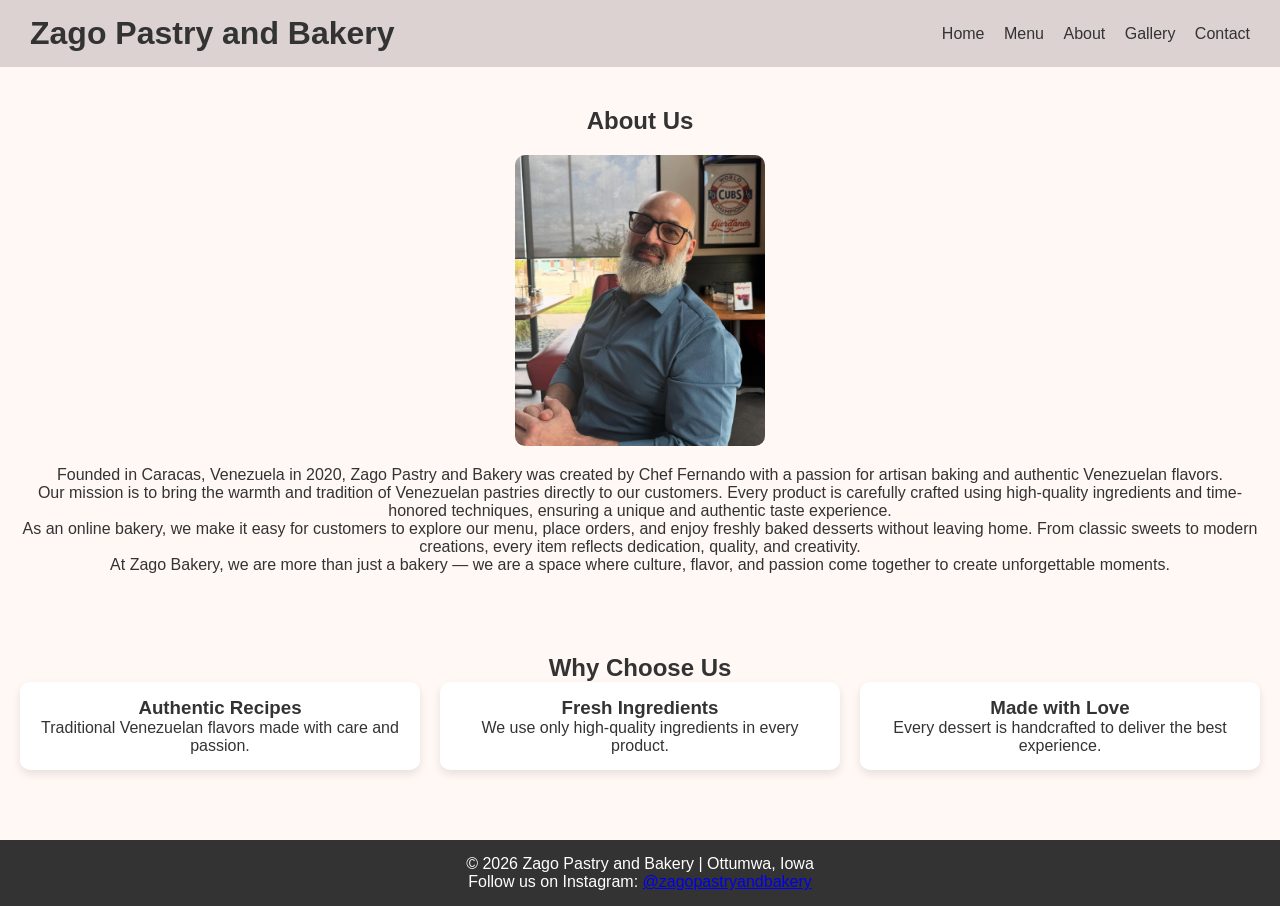
<file: about/about.html>
<!DOCTYPE html>
<html lang="en">
<head>
    <meta charset="UTF-8">
    <meta name="viewport" content="width=device-width, initial-scale=1.0">
    <title>About - Zago Bakery</title>
    <link rel="stylesheet" href="style.css">
</head>

<body>

<header>
    <h1>Zago Pastry and Bakery</h1>
  <nav>
    <a href="../index/index.html">Home</a>
    <a href="../menu/menu.html">Menu</a>
    <a href="../about/about.html">About</a>
    <a href="../gallery/gallery.html">Gallery</a>
    <a href="../contact/contact.html">Contact</a>
</nav>
</header>

<section class="section">
    <h2>About Us</h2>

    <!-- Imagen principal -->
    <img 
         src="../IMAGES/Chef_fernando_.png" 
        alt="Chef Fernando preparing Venezuelan artisan pastries"
        class="chef responsive-img">

    <p>
        Founded in Caracas, Venezuela in 2020, Zago Pastry and Bakery was created by Chef Fernando with a passion for artisan baking and authentic Venezuelan flavors.
    </p>

    <p>
        Our mission is to bring the warmth and tradition of Venezuelan pastries directly to our customers. Every product is carefully crafted using high-quality ingredients and time-honored techniques, ensuring a unique and authentic taste experience.
    </p>

    <p>
        As an online bakery, we make it easy for customers to explore our menu, place orders, and enjoy freshly baked desserts without leaving home. From classic sweets to modern creations, every item reflects dedication, quality, and creativity.
    </p>

    <p>
        At Zago Bakery, we are more than just a bakery — we are a space where culture, flavor, and passion come together to create unforgettable moments.
    </p>
</section>

<!-- EXTRA SECTION -->
<section class="section">
    <h2>Why Choose Us</h2>

    <div class="gallery">

        <div class="card">
            <h3>Authentic Recipes</h3>
            <p>Traditional Venezuelan flavors made with care and passion.</p>
        </div>

        <div class="card">

            <h3>Fresh Ingredients</h3>
            <p>We use only high-quality ingredients in every product.</p>
        </div>

        <div class="card">
            <h3>Made with Love</h3>
            <p>Every dessert is handcrafted to deliver the best experience.</p>
        </div>

    </div>
</section>

<footer>
    <p>© 2026 Zago Pastry and Bakery | Ottumwa, Iowa</p>
    <p>
        Follow us on Instagram: 
        <a href="https://www.instagram.com/zagopastryandbakery" target="_blank">
            @zagopastryandbakery
        </a>
    </p>
</footer>

</body>
</html>
</file>
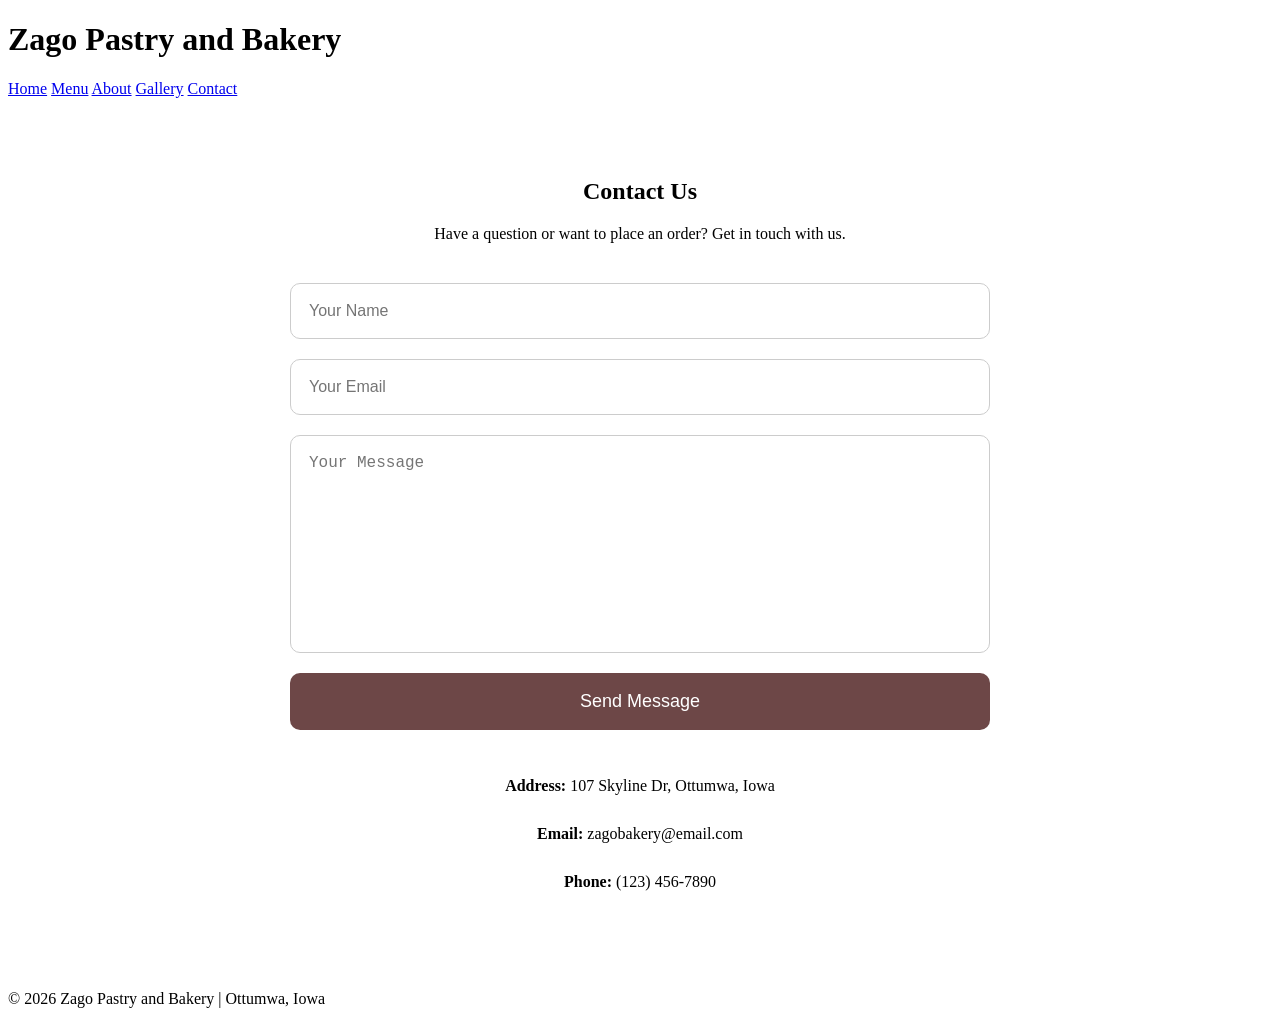
<file: contact/contact.html>
<!DOCTYPE html>
<html lang="en">
<head>
    <meta charset="UTF-8">
    <meta name="viewport" content="width=device-width, initial-scale=1.0">
    <title>Contact - Zago Bakery</title>

    <link rel="stylesheet" href="style.css">
</head>

<body>

<header>
    <h1>Zago Pastry and Bakery</h1>

    <nav>
        <a href="../index/index.html">Home</a>
        <a href="../menu/menu.html">Menu</a>
        <a href="../about/about.html">About</a>
        <a href="../gallery/gallery.html">Gallery</a>
        <a href="../contact/contact.html">Contact</a>
    </nav>
</header>

<section class="section">

    <h2>Contact Us</h2>

    <p>
        Have a question or want to place an order?
        Get in touch with us.
    </p>

    <form class="contact-form">

        <input type="text" placeholder="Your Name">

        <input type="email" placeholder="Your Email">

        <textarea placeholder="Your Message"></textarea>

        <button type="submit">
            Send Message
        </button>

    </form>

    <div class="contact-info">
        <p><strong>Address:</strong> 107 Skyline Dr, Ottumwa, Iowa</p>

        <p><strong>Email:</strong> zagobakery@email.com</p>

        <p><strong>Phone:</strong> (123) 456-7890</p>
    </div>

</section>

<footer>
    <p>© 2026 Zago Pastry and Bakery | Ottumwa, Iowa</p>
</footer>

</body>
</html>
</file>
<file: about/style.css>
/* RESET */
* {
  margin: 0;
  padding: 0;
  box-sizing: border-box;
}

/* BODY */
body {
  font-family: Arial, sans-serif;
  background: #fff8f5;
  color: #333;
}

/* HEADER */
header {
  display: flex;
  justify-content: space-between;
  align-items: center;
  padding: 15px 30px;
  background: #dcd2d2;
}

nav a {
  margin-left: 15px;
  text-decoration: none;
  color: #333;
}

nav a:hover {
  color: black;
}

/* HERO */
.hero {
  height: 80vh;
  background: url("hero-bakery.jpg") center/cover no-repeat;
  display: flex;
  justify-content: center;
  align-items: center;
  text-align: center;
  color: white;
}

/* SECTION */
.section {
  padding: 40px 20px;
  text-align: center;
}

/* GRID */
.gallery {
  display: grid;
  grid-template-columns: repeat(auto-fit, minmax(200px, 1fr));
  gap: 20px;
}

/* CARD */
.card {
  background: white;
  padding: 15px;
  border-radius: 10px;
  box-shadow: 0 4px 10px rgba(0,0,0,0.1);
}

.card:hover {
  transform: translateY(-5px);
}

/* IMAGES */
.responsive-img {
  width: 100%;
  border-radius: 10px;
}

/* ABOUT IMAGE */
.chef {
  max-width: 250px;
  margin: 20px auto;
  display: block;
}

/* BUTTON */
.btn {
  margin-top: 15px;
  padding: 10px 20px;
  background: #613f3f;
  color: white;
  border: none;
  border-radius: 5px;
}

.btn:hover {
  background: black;
}

/* FOOTER */
footer {
  background: #333;
  color: white;
  text-align: center;
  padding: 15px;
  margin-top: 30px;
}

/* MOBILE */
@media (max-width: 768px) {
  header {
    flex-direction: column;
  }

  nav a {
    display: inline-block;
    margin: 10px;
  }
}
</file>
<file: contact/style.css>
/* SECTION */
.section {
    padding: 60px 20px;
    text-align: center;
}

/* CONTACT FORM */
.contact-form {
    max-width: 700px;
    margin: 40px auto;

    display: flex;
    flex-direction: column;
    gap: 20px;
}

.contact-form input,
.contact-form textarea {
    padding: 18px;

    border: 1px solid #ccc;
    border-radius: 10px;

    font-size: 16px;
}

.contact-form textarea {
    height: 180px;
    resize: none;
}

/* BUTTON */
.contact-form button {
    background-color: #6d4747;

    color: white;

    border: none;

    padding: 18px;

    border-radius: 10px;

    font-size: 18px;

    cursor: pointer;
}

/* CONTACT INFO */
.contact-info {
    margin-top: 40px;
    line-height: 2;
}
</file>
